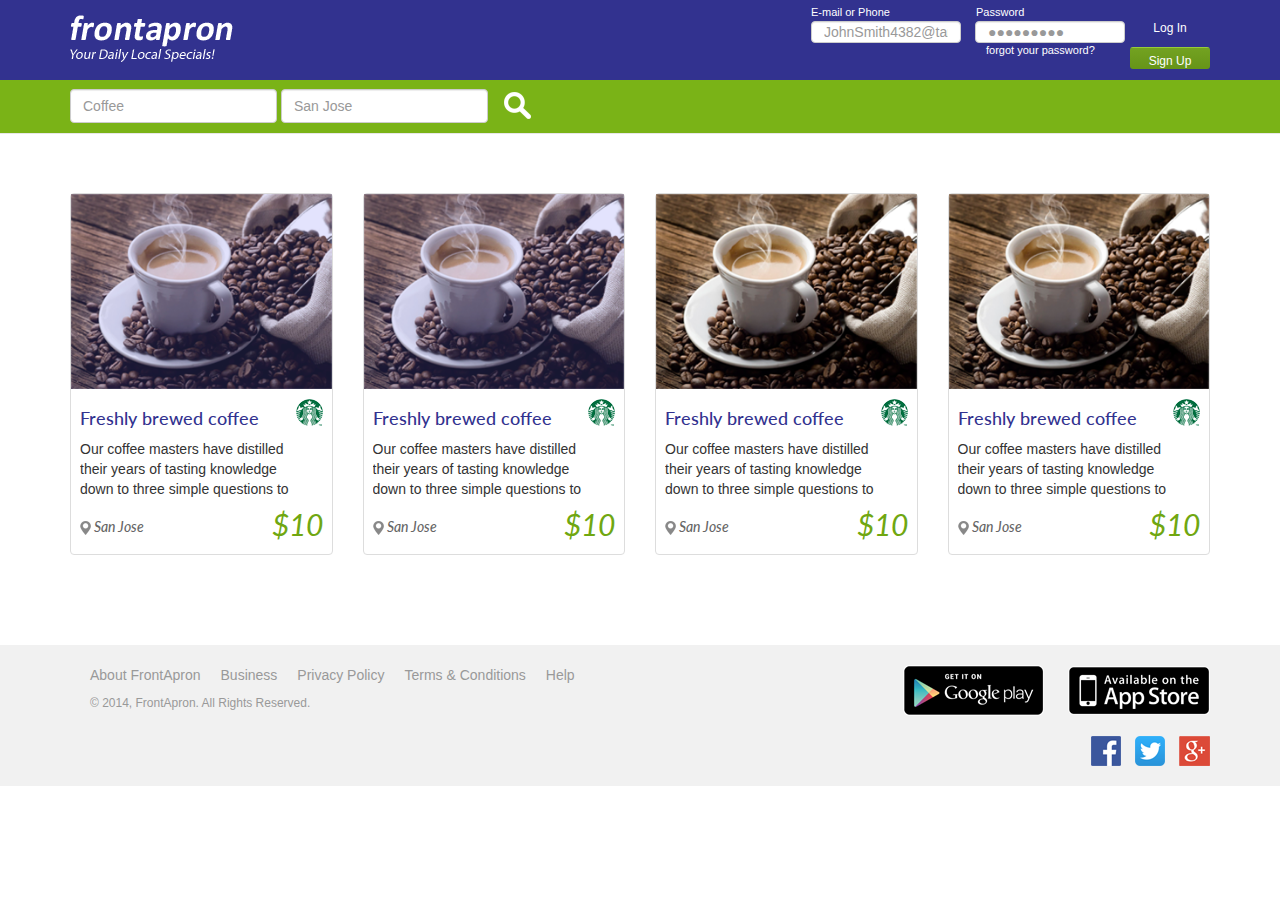
<file: index.html>
<!doctype html>
 <html>
 <head>
      	 <meta charset="utf-8">
      	 <meta name="viewport" content="width=device-weidth, initial-scale=1.0">
      	 <title>Front Apron</title>
      	 <link href="css/bootstrap.min.css" rel="stylesheet">
      	 <link href="css/custom.css" rel="stylesheet">
      	 <link href='http://fonts.googleapis.com/css?family=Lato:100,300,400,700,900,100italic,300italic,400italic,700italic,900italic' rel='stylesheet' type='text/css'>

 </head>
 <body>
   <header>
 	 <div class="container">
 		<a class="navbar-brand" href="index.html"><img src="images/logo.png"></a>
      <form class="head-signin-form " role="sign-in" action="mailto:youremail@email.com" method="post">
        <div class="form-group">
          <div class="phone">E-mail or Phone<br/>
          <input type="text" class="form-control user" placeholder="JohnSmith4382@target.co" name="user"> </div>
          <div class="pass">Password<br/>
          <input type="password" class="form-control pass" id="pass" placeholder="&#9679;&#9679;&#9679;&#9679;&#9679;&#9679;&#9679;&#9679;&#9679;" name="password" size="8" >
          <span><a href="#">forgot your password?</a></span></div>

        </div>
        <button type="submit" class="btn btn-default log">Log In</button>
        <input type="button" class="btn log" id="log" value="Sign Up" name="sign_up">
      </form>
 		
        
       
  
 		
 	</div>
   </header>
 <!-- Start of Navigation Bar -->
   <nav class="navbar navbar-default navbar-static-top home" role="navigation">
    <div class="container">
    	 <div class="navbar-header">
    	 	<button type="button" class="navbar-toggle collapsed" data-toggle="collapse" data-target="#bs-FA-navbar-collapse-1">
        <span class="sr-only">Toggle navigation</span>
        <span class="icon-bar"></span>
        <span class="icon-bar"></span>
        <span class="icon-bar"></span>
      </button>
    	
       </div>
    <div class="collapse navbar-collapse" id="bs-FA-navbar-collapse-1">
    	<ul class="nav navbar-nav">
    		
    		         
    	</ul>
    	<form class="navbar-form navbar-right" role="search">
                <div class="form-group">
                  <input type="text" class="form-control" placeholder="Coffee">
                  <input type="text" class="form-control" placeholder="San Jose">
                </div>
                <button type="submit" class="btn btn-default search"><img src="images/search-icon.png"></button>
        </form>
      </div>

    </div>
   </nav>
<!-- Start of Main Body -->
   <div class="main">
   	<div class="container">

   	  <div class="page-header" style="margin-top:10px; border-bottom:0px;">
       
      </div>
      <div class="row"><!-- Start of the First Row -->
  	   <div class="col-md-3 first-column"><!-- Start of the First Column -->
  	   	<div class="thumbnail">
          <div class="image-container">
            <div class="after">
            <a href="#" class="dropdown-toggle" data-toggle="dropdown" role="button" aria-expanded="false"></a>
          <ul class="dropdown-menu" role="menu">
            <li><a href="#"><span>SAVE</span> <img src="images/save-icon.png"></a></li>
            <li><a href="#"><span>SHARE</span> <img src="images/share-icon.png"></a></li>
            <li><a href="#"><span>TRACK</span> <img src="images/track-icon.png"></a></li>
          </ul>
          </div>
             <img class="no-margin" src="images/thumbnail-1.png" alt="home-thumb">
          

            </div>
          
           <div class="caption">
             <h3>Freshly brewed coffee<img class="company-logo" src="images/company-logo-starbucks.png" alt="star-bucks"></h3>
                <p>Our coffee masters have distilled their years 
of tasting knowledge down to three simple 
questions to help you find a coffee you’re ...</p>
 
  	    	  	<h5><img src="images/location-pin.png"> San Jose <small>$10</small></h5>
  	    		  	    	  	     
  	       </div>

  	    </div>

  	</div><!-- End of the First Column -->
  	        <div class="col-md-3 first-column"><!-- Start of the Second Column -->
  	        	<div class="thumbnail">
          <div class="image-container">
              <div class="after">
            <a href="#" class="dropdown-toggle" data-toggle="dropdown" role="button" aria-expanded="false"></a>
          <ul class="dropdown-menu" role="menu">
            <li><a href="#"><span>SAVE</span> <img src="images/save-icon.png"></a></li>
            <li><a href="#"><span>SHARE</span> <img src="images/share-icon.png"></a></li>
            <li><a href="#"><span>TRACK</span> <img src="images/track-icon.png"></a></li>
          </ul>
            </div>
            <img class="no-margin" src="images/thumbnail-1.png" alt="home-thumb">
            </div>
           <div class="caption">
             <h3>Freshly brewed coffee<img class="company-logo" src="images/company-logo-starbucks.png" alt="star-bucks"></h3>
                <p>Our coffee masters have distilled their years 
of tasting knowledge down to three simple 
questions to help you find a coffee you’re ...</p>

               <h5><img src="images/location-pin.png"> San Jose <small>$10</small></h5>
  	       </div>
  	      </div>
  	  </div><!-- End of the Second Column -->
  	    <div class="col-md-3"><!-- Start of the Third Column -->
  	    	<div class="thumbnail">
           <img class="no-margin" src="images/thumbnail-1.png" alt="home-thumb">
           <div class="caption">
             <h3>Freshly brewed coffee<img class="company-logo" src="images/company-logo-starbucks.png" alt="star-bucks"></h3>
               <p>Our coffee masters have distilled their years 
of tasting knowledge down to three simple 
questions to help you find a coffee you’re ...</p>

               <h5><img src="images/location-pin.png"> San Jose <small>$10</small></h5>
  	       </div>
  	      </div>
  	    </div><!-- End of the Third Column -->
        <div class="col-md-3"><!-- Start of the Fourth Column -->
          <div class="thumbnail">
           <img class="no-margin" src="images/thumbnail-1.png" alt="home-thumb">
           <div class="caption">
             <h3>Freshly brewed coffee<img class="company-logo" src="images/company-logo-starbucks.png" alt="star-bucks"></h3>
               <p>Our coffee masters have distilled their years 
of tasting knowledge down to three simple 
questions to help you find a coffee you’re ...</p>

               <h5><img src="images/location-pin.png"> San Jose <small>$10</small></h5>
           </div>
          </div>
        </div><!-- End of the Fourth Column -->

      </div><!-- End of the First Row -->

      

    </div><!-- End of the Container -->
   
   </div> <!-- End of the Main -->
   <!-- Start of the Footer -->
   <footer class="footer">
   	<div class="container">

   	 <div class="row top">
   	 	<div class="col-md-8">
   	 		<ul class="footer-menu">
   	 			<li><a href="#">About FrontApron</a></li>
          <li><a href="#">Business</a></li>
   	 			<li><a href="#">Privacy Policy</a></li>
   	 			<li><a href="#">Terms & Conditions</a></li>
   	 			<li><a href="#">Help</a></li>
   	 		</ul>

      <p class="copy-right">© 2014, FrontApron.  All Rights Reserved.</p>
     
   	 	</div><!-- End of the Footer First Column -->
   	 	<div class="col-md-4">
   	 	
   	 	 <div class="footer-icons">
   	 	  <a class="google-play"href="#"><img src="images/google-play.png"></a>
   	 	  <a class="appstore"href="#"><img src="images/appstore.png"></a>
   	 	 </div>
   	 	 <div class="footer-socials">
   	 	 	<a class="fbook"><img src="images/facebook.png"></a>
   	 	 	<a class="twitter"><img src="images/twitter.png"></a>
   	 	 	<a class="gplus"><img src="images/googleplus.png"></a>
   	 	 </div>
   	 	</div><!-- End of the Footer Third Column -->
   	 </div><!-- End of the Footer Row Top -->
   	 
   	</div><!-- End of the Footer Container -->
   </footer>
   <!-- End of the Footer -->

 <script src="js/jquery.js"></script>
 <script src="js/bootstrap.min.js"></script>
 </body>
 </html>
</file>
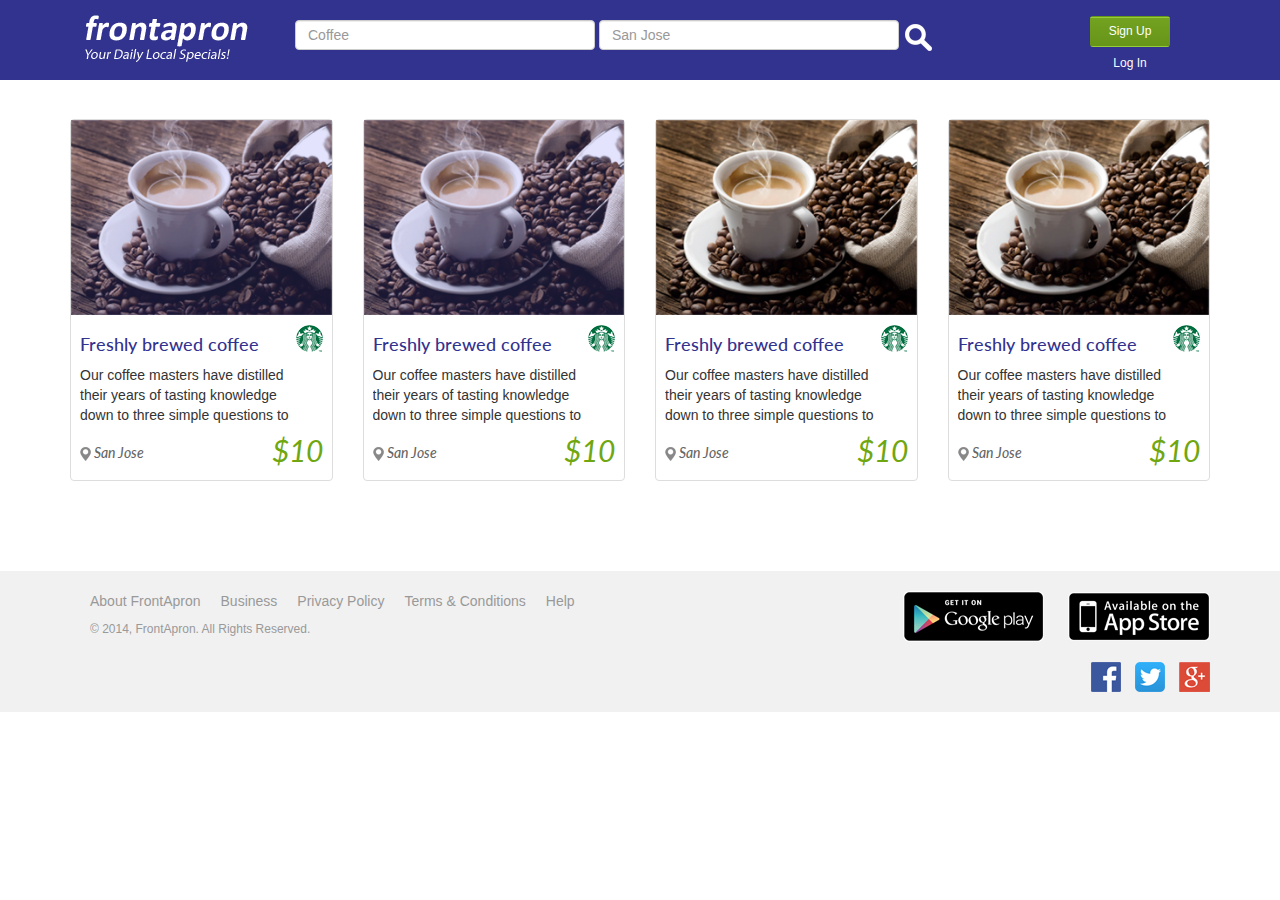
<file: index2.html>
<!doctype html>
 <html>
 <head>
      	 <meta charset="utf-8">
      	 <meta name="viewport" content="width=device-weidth, initial-scale=1.0">
      	 <title>Front Apron</title>
      	 <link href="css/bootstrap.min.css" rel="stylesheet">
      	 <link href="css/custom.css" rel="stylesheet">
      	 <link href='http://fonts.googleapis.com/css?family=Lato:100,300,400,700,900,100italic,300italic,400italic,700italic,900italic' rel='stylesheet' type='text/css'>

 </head>
 <body>
   <header>
 	 <div class="container">
     <div class="col-md-2"> 
 		<a class="navbar-brand" href="index.html"><img src="images/logo.png"></a>
  </div>
    <form class="navbar-form search" role="search">
      <div class="col-md-8"> 
                <div class="form-group">
                  <input type="text" class="form-control" placeholder="Coffee">
                  <input type="text" class="form-control" placeholder="San Jose">
                   <button type="submit" class="btn btn-default search"><img src="images/search-icon.png"></button>
                </div>
              </div>
               <div class="col-md-2"> 
                 <div class="head-signin-form home">
        
        <a href="#" class="btn" id="log">Sign Up</a> 
        <a href="#" class="btn btn-default log">Log In</a>
      </div>
    </div>
        </form>
      
       
  
 		
 	</div>
   </header>
 <!-- Start of Navigation Bar -->
   
<!-- Start of Main Body -->
   <div class="main">
   	<div class="container">

   	  <div class="page-header" style="margin-top:10px; border-bottom:0px;">
       
      </div>
      <div class="row"><!-- Start of the First Row -->
  	   <div class="col-md-3 first-column"><!-- Start of the First Column -->
  	   	<div class="thumbnail">
          <div class="image-container">
            <div class="after">
            <a href="#" class="dropdown-toggle" data-toggle="dropdown" role="button" aria-expanded="false"></a>
          <ul class="dropdown-menu" role="menu">
            <li><a href="#"><span>SAVE</span> <img src="images/save-icon.png"></a></li>
            <li><a href="#"><span>SHARE</span> <img src="images/share-icon.png"></a></li>
            <li><a href="#"><span>TRACK</span> <img src="images/track-icon.png"></a></li>
          </ul>
          </div>
             <img class="no-margin" src="images/thumbnail-1.png" alt="home-thumb">
          

            </div>
          
           <div class="caption">
             <h3>Freshly brewed coffee<img class="company-logo" src="images/company-logo-starbucks.png" alt="star-bucks"></h3>
                <p>Our coffee masters have distilled their years 
of tasting knowledge down to three simple 
questions to help you find a coffee you’re ...</p>
 
  	    	  	<h5><img src="images/location-pin.png"> San Jose <small>$10</small></h5>
  	    		  	    	  	     
  	       </div>

  	    </div>

  	</div><!-- End of the First Column -->
  	        <div class="col-md-3 first-column"><!-- Start of the Second Column -->
  	        	<div class="thumbnail">
          <div class="image-container">
              <div class="after">
            <a href="#" class="dropdown-toggle" data-toggle="dropdown" role="button" aria-expanded="false"></a>
          <ul class="dropdown-menu" role="menu">
            <li><a href="#"><span>SAVE</span> <img src="images/save-icon.png"></a></li>
            <li><a href="#"><span>SHARE</span> <img src="images/share-icon.png"></a></li>
            <li><a href="#"><span>TRACK</span> <img src="images/track-icon.png"></a></li>
          </ul>
            </div>
            <img class="no-margin" src="images/thumbnail-1.png" alt="home-thumb">
            </div>
           <div class="caption">
             <h3>Freshly brewed coffee<img class="company-logo" src="images/company-logo-starbucks.png" alt="star-bucks"></h3>
                <p>Our coffee masters have distilled their years 
of tasting knowledge down to three simple 
questions to help you find a coffee you’re ...</p>

               <h5><img src="images/location-pin.png"> San Jose <small>$10</small></h5>
  	       </div>
  	      </div>
  	  </div><!-- End of the Second Column -->
  	    <div class="col-md-3"><!-- Start of the Third Column -->
  	    	<div class="thumbnail">
           <img class="no-margin" src="images/thumbnail-1.png" alt="home-thumb">
           <div class="caption">
             <h3>Freshly brewed coffee<img class="company-logo" src="images/company-logo-starbucks.png" alt="star-bucks"></h3>
               <p>Our coffee masters have distilled their years 
of tasting knowledge down to three simple 
questions to help you find a coffee you’re ...</p>

               <h5><img src="images/location-pin.png"> San Jose <small>$10</small></h5>
  	       </div>
  	      </div>
  	    </div><!-- End of the Third Column -->
        <div class="col-md-3"><!-- Start of the Fourth Column -->
          <div class="thumbnail">
           <img class="no-margin" src="images/thumbnail-1.png" alt="home-thumb">
           <div class="caption">
             <h3>Freshly brewed coffee<img class="company-logo" src="images/company-logo-starbucks.png" alt="star-bucks"></h3>
               <p>Our coffee masters have distilled their years 
of tasting knowledge down to three simple 
questions to help you find a coffee you’re ...</p>

               <h5><img src="images/location-pin.png"> San Jose <small>$10</small></h5>
           </div>
          </div>
        </div><!-- End of the Fourth Column -->

      </div><!-- End of the First Row -->

      

    </div><!-- End of the Container -->
   
   </div> <!-- End of the Main -->
   <!-- Start of the Footer -->
   <footer class="footer">
   	<div class="container">

   	 <div class="row top">
   	 	<div class="col-md-8">
   	 		<ul class="footer-menu">
   	 			<li><a href="#">About FrontApron</a></li>
          <li><a href="#">Business</a></li>
   	 			<li><a href="#">Privacy Policy</a></li>
   	 			<li><a href="#">Terms & Conditions</a></li>
   	 			<li><a href="#">Help</a></li>
   	 		</ul>

      <p class="copy-right">© 2014, FrontApron.  All Rights Reserved.</p>
     
   	 	</div><!-- End of the Footer First Column -->
   	 	<div class="col-md-4">
   	 	
   	 	 <div class="footer-icons">
   	 	  <a class="google-play"href="#"><img src="images/google-play.png"></a>
   	 	  <a class="appstore"href="#"><img src="images/appstore.png"></a>
   	 	 </div>
   	 	 <div class="footer-socials">
   	 	 	<a class="fbook"><img src="images/facebook.png"></a>
   	 	 	<a class="twitter"><img src="images/twitter.png"></a>
   	 	 	<a class="gplus"><img src="images/googleplus.png"></a>
   	 	 </div>
   	 	</div><!-- End of the Footer Third Column -->
   	 </div><!-- End of the Footer Row Top -->
   	 
   	</div><!-- End of the Footer Container -->
   </footer>
   <!-- End of the Footer -->

 <script src="js/jquery.js"></script>
 <script src="js/bootstrap.min.js"></script>
 </body>
 </html>
</file>
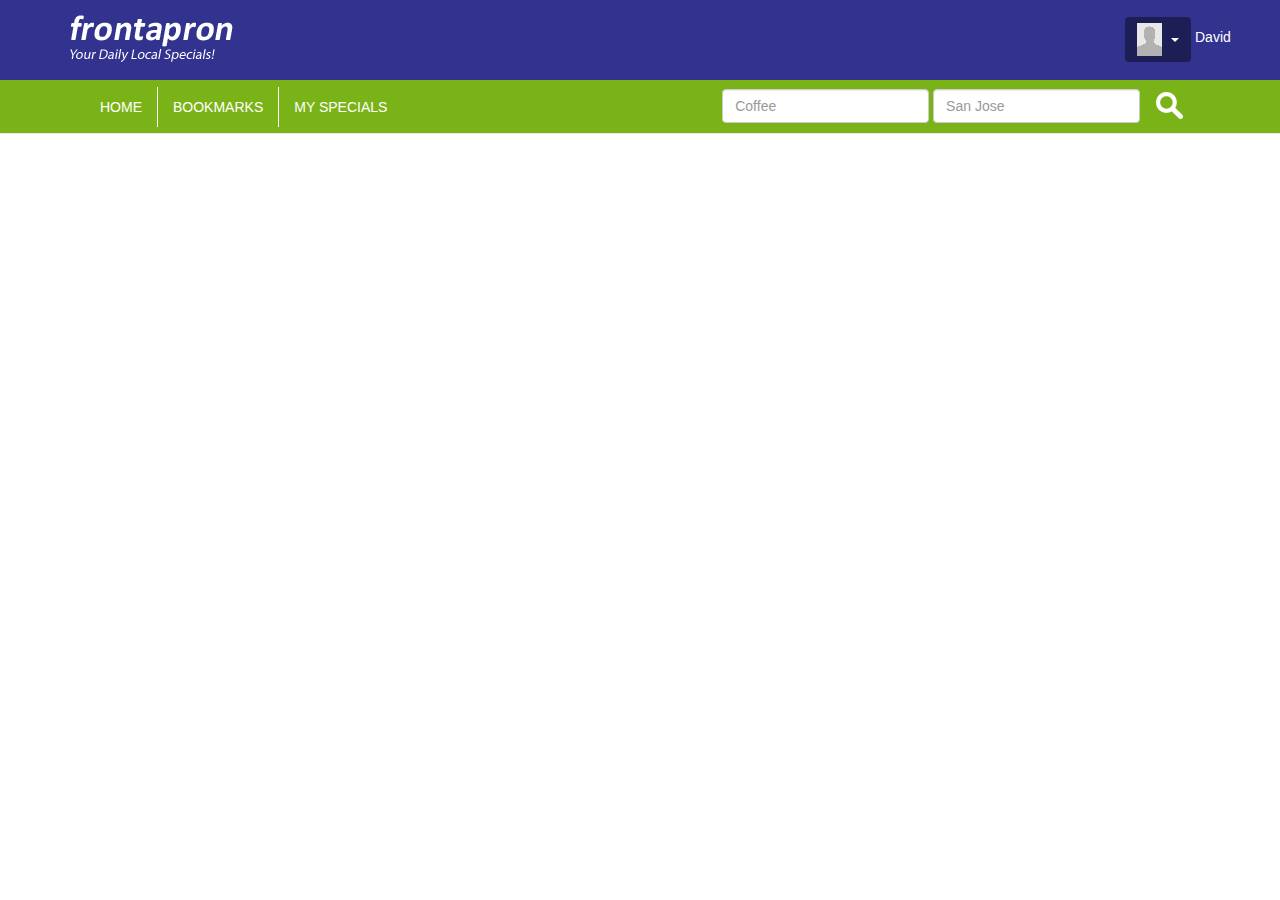
<file: signed-in-header.html>
<!doctype html>
 <html>
 <head>
      	 <meta charset="utf-8">
      	 <meta name="viewport" content="width=device-weidth, initial-scale=1.0">
      	 <title>Front Apron</title>
      	 <link href="css/bootstrap.min.css" rel="stylesheet">
      	 <link href="css/custom.css" rel="stylesheet">
      	 <link href='http://fonts.googleapis.com/css?family=Lato:100,300,400,700,900,100italic,300italic,400italic,700italic,900italic' rel='stylesheet' type='text/css'>

 </head>
 <body>
   <header>
 	 <div class="container">
 		<a class="navbar-brand" href="index.html"><img src="images/logo.png"></a>
     <div class="btn-group user-log navbar-right" role="group"><button type="button" class="btn btn-default dropdown-toggle signed-in" id="signed-in-menu" data-toggle="dropdown" aria-expanded="true"><img class="user-thumb" src="images/user-thumb.png"><span class="caret"></span></button><div class="user-title">David</div> <ul class="dropdown-menu user-drop-down" role="menu" aria-labelledby="signed-in-menu">
    <li><a role="menuitem"  href="#"><div class="icon"><img src="images/profile.png"></div>Profile</a></li>
    <li><a role="menuitem"  href="#"><div class="icon"><img src="images/friends.png"></div>Friends</a></li>
    <li><a role="menuitem"  href="#"><div class="icon"><img src="images/filter.png"></div>Filters</a></li>
    <li><a role="menuitem"  href="#"><div class="icon"><img src="images/give-back.png"></div>Give Back</a></li>
    <li><a role="menuitem"  href="#"><div class="icon"><img src="images/login.png"></div>Log Out</a></li>
  </ul>
 		 	</div>	
 	</div>
   </header>
 <!-- Start of Navigation Bar -->
  
   <nav class="navbar navbar-default navbar-static-top" role="navigation">
    <div class="container">
    	 <div class="navbar-header">
    	 	<button type="button" class="navbar-toggle collapsed" data-toggle="collapse" data-target="#bs-FA-navbar-collapse-1">
        <span class="sr-only">Toggle navigation</span>
        <span class="icon-bar"></span>
        <span class="icon-bar"></span>
        <span class="icon-bar"></span>
      </button>
    	
       </div>
   <div class="col-md-6"> 
    <div class="collapse navbar-collapse" id="bs-FA-navbar-collapse-1">
    	<ul class="nav navbar-nav loged-in">
    		<li><a href="index.html">HOME</a></li>
    		<li><a href="index.html">BOOKMARKS</a></li>
    		<li><a href="index.html">MY SPECIALS</a></li>
          </ul>
        </div>
  </div>
  <div class="col-md-6"> 
        <form class="navbar-form navbar-right" role="search">
                <div class="form-group">
                  <input type="text" class="form-control" placeholder="Coffee">
                  <input type="text" class="form-control" placeholder="San Jose">
                </div>
                <button type="submit" class="btn btn-default search"><img src="images/search-icon.png"></button>
        </form>
    		         
  
    	
  </div>

    </div>
   </nav>
  <script src="js/jquery.js"></script>
 <script src="js/bootstrap.min.js"></script>
 </body>
 </html>
</file>
<file: css/custom.css>
/*

Theme Name: FRONT APRON
Theme URI: http://www.nikalabs.com/
Author: Nika Labs
Author URI: http://www.nikalabs.com/
Description: FRONT APRON SITE VER
Version: 1.0
License: GNU General Public License
License URI: license.txt
Text Domain: fa
Domain Path: /languages/
Tags:
*/

/*START making Changes to override css*/

.no-margin{
	margin:0px;
}
.no-padding{
	padding:0px;
}
/* Header-Nav bar */

.navbar-default{background-color:#7ab317; height:auto;}
.navbar-form{margin-top:6px;}
.navbar-default .navbar-nav{padding-top:2px;}
header{background-color:#32328f;}
.navbar-brand{height:80px; padding:15px 0px;}
header .container .navbar-btn{float:right; margin-top:20px;}
.navbar-default .navbar-nav>li>a {color:#ffffff; }
.navbar-default .navbar-nav>li{border-right:1px solid #ffffff; margin:5px 0px 0px 0px;}
.navbar-default .navbar-nav>li:last-child{border:0px;}
.navbar-nav>li>a{padding-top:10px; padding-bottom:10px;}
.navbar-form .search{background-color:transparent; color:transparent; border:0px; }
.head-signin-form input{width:150px; height:22px;}
.head-signin-form button{padding:0px 6px;}
.navbar.home .container .navbar-form{text-align:left; width:100%;}
.navbar.home .container .navbar-form .form-group{margin-left:-30px;}
.head-signin-form #log{width:80px; padding:6px 12px; font-size:12px; margin-top:10px; background-color:#73A221; color:#ffffff; border-radius:1px; margin-bottom:8px; background-image: linear-gradient(#96CC39 4%, #73A221 5%, #669418); border-radius:3px;}
.head-signin-form .log{font-size:12px; width:80px; padding:0px 8px; background-color:transparent; color:#ffffff; border-radius:1px; border:0px;}
.head-signin-form .log:hover{padding:3px 8px; background-color:#73A221; border-radius:3px; color:#ffffff;}
.navbar-default .navbar-nav>li>a:hover, .navbar-default .navbar-nav>li>a:focus{color:#32328f;}
.navbar-default .navbar-nav>li>a.active{color:#32328f; border-bottom:3px solid #32328f;}

/* Main - Home */

h1{font-family: 'Lato', sans-serif;
font-weight:800;
color:#32328f;
font-size:30px;
font-style:italic;
}
h1 small{float:right;}
.thumbnail{padding:0px;}
.thumbnail>img{width:100%;}
.thumbnail .caption{padding-top:0px;}
.thumbnail .caption h3{font-size:18px; color:#32328f; font-weight:500;}
.thumbnail .caption p{padding-right:10px; padding-bottom:20px;}
.thumbnail .caption .company-logo{float:right; margin-top:-10px;}
.thumbnail .caption h5{font-size:14px; color:#666666;}
.thumbnail .caption h5 small{float:right; font-size:30px; font-family:'Lato', sans-serif; color:#70a711; margin-top:-10px;}
.thumbnail .image-container{height:auto; overflow:hidden;}


/* Footer */
.footer-menu li{padding:0px 10px; float:left;}

.footer{background-color:#f1f1f1; color:#999; padding-top:20px; margin-top:70px; padding-bottom:20px;}
.footer ul{list-style:none; margin-left:0px; padding-left:10px;}
.footer a{color:#999;}
.footer .copy-right{padding-left:20px; font-size:12px; width:100%; float:left; padding-top: 10px;}
.footer-icons{text-align:right; width:100%; float:left; padding-bottom:20px;}
.footer-icons .appstore{padding-left:20px;}
.footer-socials{text-align:right; }
.footer-socials .gplus{padding-left:10px;}
.footer-socials .twitter{padding-left:10px;}
.thumbnail .image-container {
    position: relative;
    width: 100%;

}
.thumbnail .image-container .no-margin{width:100%;}
.thumbnail .image-container .after {
    position: absolute;
    top: 0;
    left: 0;
    width: 100%;
    height: 100%;
    display: block;
    background: rgba(115, 117, 243, 0.2);
}
.thumbnail .image-container .after p{
	text-align:center;
	padding-top:84px;
	color:#ffffff;
	font-size:18px;
}
.thumbnail .image-container .dropdown-toggle{
	position:absolute;
	right:0;
	z-index:1000000;
}
.thumbnail .image-container .dropdown-menu{

	right:auto;
	top:25px;
	left:92%;
	background-color:rgba(110, 157, 8, 0.9);
	border-radius:0px;
	box-shadow:0px 0px 0px ;

}
.first-column .thumbnail .image-container .dropdown-menu{
	display:none;

}
.first-column .thumbnail .image-container .dropdown-menu{
	display:none;
	right:0;
	top:0;
    margin-left:-100px;
	background-color:transparent;
	border-radius:0px;
	box-shadow:0px 0px 0px ;
	border:0px;
}


.first-column .thumbnail .image-container .after:hover{
background:rgba(38, 38, 48, 0.6);
}

.first-column .thumbnail .image-container .dropdown-menu li> a> img{width:21px; height:21px; float:left; margin-left:10px;}
.first-column .thumbnail .image-container .dropdown-menu li> a> span{float:left; width:70px; text-align:right; font-size:14px; color:#7ab317;}
.first-column .thumbnail .image-container:hover .dropdown-menu{
	display:block;
	}
.thumbnail .image-container .dropdown-menu li a{
	color:#ffffff;
	font-size:14px;
	}
.thumbnail .image-container	.dropdown-menu>li>a:hover{
	background-color:transparent;
	color:#000000;

}
.thumbnail .image-container .dropdown-menu>li>a{
	padding:3px 0px;
}




/* Sign-up Page */
.signin-form .form-group p{color:#636466; font-family:'Lato', sans-serif; font-size:15px;}
.signin-form .form-group span a{color:#636466; font-family:'Lato', sans-serif; font-size:13px; font-style:italic;}
.signin-form .form-group input{background-color:#cccccc; box-shadow:0px 0px 0px;}
.signin-form .form-group input{color:#ffffff !important;}
.signin-form input::-webkit-input-placeholder { /* WebKit browsers */
    color:    #ffffff;
}
.signin-form input:-moz-placeholder { /* Mozilla Firefox 4 to 18 */
    color:    #ffffff;
}
.signin-form input::-moz-placeholder { /* Mozilla Firefox 19+ */
    color:    #ffffff;
}
.signin-form input:-ms-input-placeholder { /* Internet Explorer 10+ */
    color:    #ffffff;
}
.signin-form .form-group #pass{width:50%;}
.signin-form .btn{width:190px; background-color:#7ab317; color:#ffffff; border:0px;}
.signup-form .form-group p{color:#636466; font-family:'Lato', sans-serif; font-size:15px;}
.signup-form .first-name{width:48%; float:left;}
.signup-form .last-name{width:50%; float:right; }
.signup-form .password{width:48%; float:left;}
.signup-form .again{width:50%; float:right;}
.signup-form .form-group span{color:#636466; font-family:'Lato', sans-serif; font-size:13px; font-style:italic;}
.signup-form .form-group input{background-color:#cccccc; box-shadow:0px 0px 0px;}
.signup-form .form-group input{color:#ffffff !important;}
.signup-form input::-webkit-input-placeholder { /* WebKit browsers */
    color:    #ffffff;
}
.signup-form input:-moz-placeholder { /* Mozilla Firefox 4 to 18 */
    color:    #ffffff;
}
.signup-form input::-moz-placeholder { /* Mozilla Firefox 19+ */
    color:    #ffffff;
}
.signup-form input:-ms-input-placeholder { /* Internet Explorer 10+ */
    color:    #ffffff;
}
.signup-form .btn{width:190px; background-color:#7ab317; color:#ffffff; border:0px;}
.col-md-6.second{width:45%; padding-left:20px; margin-bottom:170px;}
.col-md-6.first{width:45%; padding-left:40px; margin-bottom:170px;}
.signup-form{border-left:1px solid #7ab317; padding-left:40px;}
.form-group input.pass{
background-image: url(../images/check-mark.png);
background-repeat: no-repeat;
background-position: 95% 7px;
}



/* Special Page */
.product-image img{width:100%; padding-top:20px;}
.shares{margin-top:20px;}
.shares .stButton .stMainServices {height:24px;}
h2{font-family: 'Lato', sans-serif;
font-weight:600;
color:#32328f;
font-size:26px;
}
.product-desp{width:50%; float:left;}
.product-desp p{font-size:14px;}
.create{width:48%; float:right; padding-top:20px;}
.create .create-btn{float:right; width:175px; background-color:#7ab317; border:0px; color:#ffffff;}
.create .follow{
 width: 172px;
float: right;
text-align: center;
padding-top:10px;
padding-bottom:10px;
}
.create .time{
width: 172px;
float: right;
text-align: center;
padding-right:40px;
}
.create .time{float:right;}
.glyphicon-heart{font-size:25px; color:#32328f;}
.glyphicon-time{font-size:25px; color:#32328f;}
.create .follow .company-name{font-weight:bold; color:#32328f;}
.create .time .txt{font-size:15px; padding-left:15px;}
.create .follow .txt{font-size:15px; padding-left:5px;}
.company-map{width:70%; float:left; margin-top:20px; margin-bottom:50px;}
.company-address{
width: 30%;
float: right;
padding-top: 20px;
padding-left: 10px;
}
h3{
font-family: 'Lato', sans-serif;
font-weight:600;
color:#32328f;
font-size:20px;
}


/* Create a Special */
.image-upload{position:relative; width:100%;}
.image-upload .glyphicon-edit{position:absolute; left:0px; top:0px; color:#ffffff; font-size:16px;}
.image-upload > input
{
    display: none;
}
.create-form .form-group p{color:#636466; font-family:'Lato', sans-serif; font-size:15px;}
.create-form .form-group input{background-color:#e6e7e8; box-shadow:0px 0px 0px; border:0px;}
.create-form .form-group .price{width:30%; float:left; margin-right:20px;}
.create-form .form-group  #quantity{width:15%;}
.create-form .form-group .starts{width:48%; float:left; position:relative;}
.create-form .form-group .starts input{width:88%;}
.glyphicon-calendar{color:#32328f; font-size:16px;  position:absolute; right:0px; margin-top:30px;}
.create-form .form-group .expires{width:48%; float:left; position:relative; margin-left:5px;}
.create-form .form-group .expires input{width:88%;}
.create-form .form-group  #description{background-color:#e6e7e8; box-shadow:0px 0px 0px; border:0px; border:0px; width:350px; height:155px; border-radius:5px; padding:10px;}
.create-form .form-group #location-add{
width: 150px;
padding: 5px;
border-radius: 3px;
border: 1px solid #cccccc;
}
.create-form .form-group .create-btn{
width: 175px;
background-color: #7ab317;
border: 0px;
color: #ffffff;
margin-top:20px;
}
.create-form .form-group p{margin-bottom:20px;}
#start-date{font-size:13px;}
#expire-date{font-size:13px;}

.create-form .form-group .dropdown-menu{
	position:absolute;
	top:0;
	left:0;
	right:0;
}




/* Market Intel */
#market-table{border-bottom: 3px solid #d9d9d9;}
#market-table .table-header{width:100%; background-color:#32328f; color:#ffffff; font-weight:normal; font-family:'Lato', sans-serif; height:48px;}
#market-table .table-header .location{padding-top:12px;}
#market-table .table-header .follower-count{text-align:right; padding-top:12px;}
#market-table  .day-badge{background-image:url(../images/day-badge.png);text-align:right; height:48px; background-position: right center; padding-top:12px; color:#ffffff; background-repeat:no-repeat;}
#market-table .viewer{padding-top:15px; color:#636466; font-family:'Lato', sans-serif;}
#market-table .viewer .glyphicon-eye-open{color:#77787b; padding-right:5px;}
#market-table .name{color:#636466; font-family:'Lato', sans-serif; padding-top:15px;}
#market-table .day-badge-off{background-image:url(../images/day-badge-off.png); text-align:center; height:48px; background-position: right center; color:#ffffff; background-repeat:no-repeat; padding-left:20px;}


/* Giving Back */
.giving-txt{font-size:14px; font-family:'Lato', sans-serif; color:#414042; }
.alphabet{font-size:18px; color:#32328f; font-family:'Lato', sans-serif; word-spacing:6.5px;}
.alphabet a {color:#32328f; }
.giving .thumbnail .image-container .dropdown-toggle{
position: absolute;
left: 0;
z-index: 1000000;
}
.tick{width:45px; height:45px; background-color:#7ab317; text-align:center;}
.tick .glyphicon-ok{font-size:24px; color:#ffffff; padding-top:10px;}
.giving .thumbnail .image-container .dropdown-menu {
right: auto;
top: 40px;
left: 0%;
background-color: rgba(110, 157, 8, 0.9);
border-radius: 0px;
box-shadow: 0px 0px 0px;
}
.heart{width:45px; height:45px; background-color:#ffffff; text-align:center;}
.heart img{padding-top:10px;}
.giving .school{width:100%; height:256px; background-color:#32328f; padding:10px; }
.giving .school h4{color:#ffffff; font-size:18px; font-family:'Lato', sans-serif; padding:10px;}
.giving .school a> img{padding-top:10px;}
.giving .thumbnail{border:0px; border-bottom:3px solid #d9d9d9;}
.giving{margin-bottom:50px;}
.giving .caption h3{color:#414042;}
.thumbnail .image-container .heart img{width:30px !important; height:34px !important;}
.non-profit{float:right; margin-top:-7px; background-color:#7ab317; color:#ffffff;}


/* Update Profile */

.update-form .form-group p{color:#636466; font-family:'Lato', sans-serif; font-size:15px;}
.update-form .first-name{width:48%; float:left; margin-bottom:10px;}
.update-form .last-name{width:50%; float:right; margin-bottom:10px; }
.update-form .password{width:48%; float:left; }
.update-form .username{margin-bottom:10px;}
.update-form .username input{width:48%;}
.update-form .again{width:50%; float:right;}
.update-form .form-group span{color:#636466; font-family:'Lato', sans-serif; font-size:13px; font-style:italic;}
.update-form .form-group input{background-color:#cccccc; box-shadow:0px 0px 0px;}
.update-form .form-group input{color:#ffffff !important;}
.update-form .p-image{margin-top:10px;}
.update-form input::-webkit-input-placeholder { /* WebKit browsers */
    color:    #ffffff;
}
.update-form input:-moz-placeholder { /* Mozilla Firefox 4 to 18 */
    color:    #ffffff;
}
.update-form input::-moz-placeholder { /* Mozilla Firefox 19+ */
    color:    #ffffff;
}
.update-form input:-ms-input-placeholder { /* Internet Explorer 10+ */
    color:    #ffffff;
}
.update-form .btn{width:190px; background-color:#7ab317; color:#ffffff; border:0px;}
.update-form .form-group input.pass{
background-image: url(../images/check-mark.png);
background-repeat: no-repeat;
background-position: 95% 7px;
}

.upgrade-div .upgrade{width:260px; background-color:#e6e7e8; border:1px solid #32328f; border-radius:3px; color:#32328f; padding:3px 0px 3px 0px; margin-bottom:20px; margin-top:10px;}
.upgrade-div .upgrade a {color:#32328f;}
.update-form .cancel{
	width: 80px;
background-color: #636466;
margin-right: 10px;
}
.update-form .update{width:170px;}
.update-form{margin-bottom:210px;}



/* Sub-Biz Account */
.account-form .form-group p{color:#636466; font-family:'Lato', sans-serif; font-size:15px;}
.account-form .first-name{width:48%; float:left;}
.account-form .last-name{width:50%; float:right; }
.account-form .password{width:48%; float:left;}
.account-form .again{width:50%; float:right;}
.account-form .form-group span{color:#636466; font-family:'Lato', sans-serif; font-size:13px; font-style:italic;}
.account-form .business{}
.account-form .form-group select{
	background-color:#cccccc;
	box-shadow:0px 0px 0px;
	color:#ffffff !important;
	width: 100%;
height: 34px;
padding: 6px 12px;
font-size: 14px;
line-height: 1.42857143;
font-family:'Lato', sans-serif;
font-size:15px;
border: 1px solid #ccc;
border-radius: 4px;
}
.account-form .form-group input{background-color:#cccccc; box-shadow:0px 0px 0px;}
.account-form .form-group input{color:#ffffff !important;}
.account-form input::-webkit-input-placeholder { /* WebKit browsers */
    color:    #ffffff;
}
.account-form input:-moz-placeholder { /* Mozilla Firefox 4 to 18 */
    color:    #ffffff;
}
.account-form input::-moz-placeholder { /* Mozilla Firefox 19+ */
    color:    #ffffff;
}
.account-form input:-ms-input-placeholder { /* Internet Explorer 10+ */
    color:    #ffffff;
}
.account-form .btn{width:190px; background-color:#7ab317; color:#ffffff; border:0px;}


.account-form .form-group input.pass{
background-image: url(../images/check-mark.png);
background-repeat: no-repeat;
background-position: 95% 7px;
}
.account-form .update{margin-top:10px;}
.account-form {margin-bottom:20px;}
.account-form .businessname{width:100%; float:left;}
.account-form .title-name{width:100%; float:left;}
.account-form .role{width:100%; float:left;}
.account-form .notification{width:100%; float:left;}



/* Business Account Management */
#account-table .table-header{width:100%; background-color:#32328f; color:#ffffff; font-weight:normal; font-family:'Lato', sans-serif; }
#account-table td{color:#414042; font-size:14px; font-family:'Lato', sans-serif;}
#account-table .store{width:140px;}
#account-table .table-header .add{text-align:right;}
#account-table .table-header .add a{color:#ffffff;}
#account-table .account-update{
width: 94px;
border-radius: 10px;
background-color:#7ab317;
color:#ffffff;
border:0px;
}
td.button{text-align:right;}
#account-table{border-bottom:3px solid #d9d9d9;}



/* Pending Specials */
.thumbnail .image-container .choose{
	position: absolute;
left: 0;
z-index: 1000000;
}
.btn-choose{
	width: 36px;
height: 36px;
border-radius: 0px;
background-color: #ffffff;
border: 0px;
text-align:center;
}
.btn-choose .glyphicon-ok{
	font-size: 20px;
color: #7ab317;
position: absolute;
top: 7px;
left: 7px;
}
.thumbnail .image-container .cancel{margin-left:38px;}
.btn-choose .glyphicon-remove{
	font-size: 20px;
color: #c30909;
position: absolute;
top: 7px;
left: 8px;
}
.caption p{
height: 60px;
line-height: 20px;
overflow: hidden;
margin-bottom:20px;
}




/* Search Result */
h5{font-size:16px; font-style:italic; font-family:'Lato', sans-serif; color:#32328f;}
#result{margin-bottom:20px;}
#result .sort{width:135px; float:left;}
#result .category{width:250px; float:left;}
#result{width:100%; float:left;}
#result .sort h4{font-size:18px; font-style:italic; font-family:'Lato', sans-serif; color:#7ab317;}
#result .sort a{font-size:14px;  font-family:'Lato', sans-serif; color:#666666;}
#result .category h4{font-size:18px; font-style:italic; font-family:'Lato', sans-serif; color:#7ab317;}
#result .category .c-first{width:40%; float:left;}
#result .category .c-first a{font-size:14px;  font-family:'Lato', sans-serif; color:#666666;}
#result .category .c-first .more{font-size:14px;  font-family:'Lato', sans-serif; color:#7ab317;}
#result p{margin: 0 0 5px;}
.table>tbody>tr>td.pic{width:135px; padding-left:0px; padding-right:0px;}
#search-table .descp{width:280px;}
#search-table .descp h3{margin-top:10px;}
#search-table .descp p{font-size:13px;}
#search-table .details{
	text-align:right;
	margin: 0px auto;
width: 80px;
}
#search-table .details h2{color:#70a711;}
#search-table .details h5{font-size:14px; font-style:normal; color:#8e9093; font-family:'Lato', sans-serif; }
#search-table .details .glyphicon-time{font-size:15px; color:#85878a;}
#search-table .details p{color:#85878a; font-size:14px;}
#search-table >tbody>tr>td{border-top:0px; border-bottom:1px solid #7ab317; padding-top:20px;}





/* Upgrade Account */
#price-table .last-cell{text-align:right; font-weight:500; font-family:'Lato', sans-serif;}
#price-table>tbody>tr>th{border-top:0px;}
#coupon{width:50%;}
#ccnumber{width:65%;}

.account-form .payment .paypal{background-color:transparent; background-image:url(../images/paypal.png); background-repeat:no-repeat; background-position:left center; color:transparent; margin-left:30px;}
.account-form .exp-date{width:40%; float:left;}
.account-form .exp-date #month{
width: 66px;
float: left;
text-align: center;
margin-right:10px;
}
.account-form .exp-date #year{
width: 66px;
float: left;
text-align: center;
}
.account-form .cvv{width:58%; float:right; }
.account-form .cvv #CVV{width:66px;}
.account-form .coupon{margin-bottom:10px;}
.account-form .card-name{margin-bottom:10px;}
.account-form .businessname{margin-bottom:10px;}
.account-form .payment{margin-bottom:10px; position:relative;}
.account-form .ccnumber{margin-bottom:10px;}
.account-form .cc-details{width:100%; float:left; margin-bottom:10px; }
.account-form #ein{margin-bottom:10px;}
.btn.upgrade-account{width:65%;}
#price-table{margin-bottom:10px;}
#package* {background-color:transparent; border:0px; color:#000000;}
.package{margin-bottom:10px; margin-top:10px;}
.package-select option{height:34px;}
.pack{background:#ffffff; color:#414042;}
.payment .dropdown-menu{width:100%; border:0px; }
.account-form .payment .credit span.caret{color:transparent;}
.account-form .payment .card-name{width:300px;}
 .ccard{width:40%; float:left;}
.ppal .dropdown-menu{padding:20px; margin-top:10px;}
.ppal input{text-shadow:0px 0p x0px; border-radius:4px; width:100%; border:0px; height:35px; padding-left:10px;}
.ppal button{border:0px;}
.ppal button .caret{color:transparent;}
.ccard .dropdown-menu{margin-top:10px;}
.ccard .nav-tabs{border:0px;}
.ccard #creditcard{margin-top:10px; margin-bottom:20px;}
.ccard #paypal{margin-top:10px; margin-bottom:20px;}
#creditcard .cc-details{margin-bottom:20px;}
#paypal input{
	width: 100%;
height: 35px;
border: 0px;
border-radius: 4px;
padding-left: 20px;
margin-bottom: 20px;
}
.nav-tabs>li.active>a, .nav-tabs>li.active>a:hover{border:0px;}
.nav-tabs>li>a:hover{border:0px;}
.nav-tabs>li.active>a{border:0px;}
.nav-tabs>li.active>a:focus{border:0px;}
.ccard .credit{border:1px solid #32328f; color:#606163; font-size:12px; border-radius:4px;}


.ccselector label > input{ /* HIDE RADIO */
  display:none;
}
.ccselector label > input + img{ /* IMAGE STYLES */
  cursor:pointer;
  border:2px solid transparent;
}
.ccselector label > input:checked + img{ /* (CHECKED) IMAGE STYLES */
  border:2px solid #f00;
}
.payment .store-address{margin-top: 10px; margin-bottom:10px;}
.payment .store-city{width:30%; float:left; margin-right: 18px; margin-bottom: 10px;}
.payment .store-zip{width:30%; float:left;  margin-bottom: 10px;}
.payment .store-sate{width:30%; float:left; margin-bottom: 10px; margin-right:18px;}
.account-form .first-name{margin-top:10px; margin-bottom:10px;}
.account-form .last-name{margin-top:10px; margin-bottom:10px;}
.account-form .password{margin-top:10px; margin-bottom:20px;}
.type .store-address{margin-top: 10px; margin-bottom:10px;}
.type .store-city{width:30%; float:left; padding-right:10px;  margin-bottom: 10px; margin-right:0px !important;}
.type .store-zip{width:30%; float:left;  padding-right:10px; margin-bottom: 10px;}
.type .store-sate{width:30%; float:left; margin-bottom: 10px; padding-right:10px;}
.account-form  #upgradeaccount{margin-bottom:20px;}


/* Friends */
#friend-search{width:270px; background-color:#628f12; color:#ffffff; background-image:url(../images/search-small.png); background-position: 10px 10px; background-repeat: no-repeat; padding-left: 30px; border:0px;}
.frinds-search input::-webkit-input-placeholder { /* WebKit browsers */
    color:    #ffffff;
}
.frinds-search input:-moz-placeholder { /* Mozilla Firefox 4 to 18 */
    color:    #ffffff;
}
.frinds-search input::-moz-placeholder { /* Mozilla Firefox 19+ */
    color:    #ffffff;
}
.frinds-search input:-ms-input-placeholder { /* Internet Explorer 10+ */
    color:    #ffffff;
}
.frinds-search{background-color:#628f12; border-radius:4px;}
.close{opacity:1;}
button.close{padding:3px 4px;}
.friend-search-wrapper{padding:5px; background:#7ab317;}
.result-found p{font-size:16px; color:#939598; font-family:'Lato', sans-serif; font-weight:400; margin-bottom:30px; padding-left:20px;}
.f-form{margin-top:0px;}
.round {
                border-radius: 50%;
                overflow: hidden;
                width: 100px;
                height: 100px;
            }
            .round img {
                display: block;
            /* Stretch
                  height: 100%;
                  width: 100%; */
            min-width: 100%;
            min-height: 100%;
            }

.friend{margin-right:45px; }
.btn.addedfriend{
z-index: 1000000000;
position: absolute;
width: 27px;
height: 27px;
background: #ffffff;
bottom: 0px;
right: -25px;
border-radius:50%;
padding:0px;
}
.btn.addedfriend .glyphicon-ok {color:#78b212; font-size:16px; padding-top:1px;}
.btn.addfriend{
z-index: 1000000000;
position: absolute;
width: 27px;
height: 27px;
background: #78b212;
bottom: 0px;
right: -25px;
border-radius:50%;
padding:0px;
}
.btn.addfriend .glyphicon-plus{color:#ffffff; font-size:15px; padding-left: 1px; padding-top: 2px;}
.friend .wrapper{width:100%; height:100px; position:relative;}
.triends-name{
width: 100%;
font-size: 12px;
text-align: center;
margin-left: 15px;
margin-top: 10px;
}


/* Signed In Header */
.btn.signed-in{width:66px; height:45px; background:#1e1e56; border:0px;}
.btn.signed-in .caret{float:right; color:#ffffff; margin-top:15px;}
.user-thumb{float:left;}
.user-drop-down{z-index:100000000; width:200px;}
.user-log{margin-top:17px;}
.user-log .dropdown-toggle:active, .user-log.open .dropdown-toggle{background-color:#1e1e56;}
.user-drop-down{background-color:#1e1e56; color:#ffffff;}
.user-drop-down li> a{color:#ffffff;}
.user-drop-down li .icon{width: 22px; float: left; margin-right:5px; margin-left:-10px;}
.user-drop-down>li>a:hover, .user-drop-down>li>a:focus{background:transparent; color:#ffffff;}
.user-title{
float: right;
width: 30px;
margin-top: 10px;
color: #ffffff;

}


.user-log{width:100px;}
/* Biz Header */
.navbar-default .navbar-nav>.open>a, .navbar-default .navbar-nav>.open>a:hover, .navbar-default .navbar-nav>.open>a:focus{background-color:transparent;}



/* Filter */
#filter-table .table-header{background:#e6e7e8; font-size:16px; vertical-align:middle;}
#filter-table .button{text-align:right; }
#filter-table>tbody>tr>td{vertical-align: middle;}
#filter-table>thead>tr>td{vertical-align: middle;}
#filter-table>tbody>tr>th{vertical-align: middle;}
#filter-table .forward{padding-right:10px;}
#filter-table .btn-primary{background-color:transparent; border-color:transparent;}
#filter-table .btn-lg{padding:10px 0px;}
.modal-footer .btn-primary{background-color:#32328f !important; color:#ffffff;}
#popup-table td{text-align:left;}
#search-popup-form input{background-color: rgb(248, 248, 248);}
#search-popup-form #submit_post{background-color:#32328f; color:#ffffff;}
#search-popup-form #submit_post:hover{color:#ffffff;}
.modal-title{text-align:left;}
#popup-table {border:0px;}

/* pop up */
.popup .glyphicon-map-marker{color:#ffffff; font-size:18px;}
.intro{font-size:18px; padding-top:20px; padding-bottom:10px; font-family:'Lato', sans-serif; }
#popup-table>tbody>tr>td{border-top:0px; border-bottom:1px solid #ddd;}
#popup-table .submit{
background: #afd46b;
color: #ffffff;
border: 0px;
border-radius: 4px;
height: 35px;
width: 100%;
margin-bottom: 40px;
margin-top:20px;
}



/* Activation Page */
.activation-form .form-group {color:#636466; font-family:'Lato', sans-serif; font-size:15px;}

.activation-form .form-group input{background-color:#cccccc; box-shadow:0px 0px 0px;}
.activation-form .form-group input{color:#ffffff !important;}
.activation-form input::-webkit-input-placeholder { /* WebKit browsers */
    color:    #ffffff;
}
.activation-form input:-moz-placeholder { /* Mozilla Firefox 4 to 18 */
    color:    #ffffff;
}
.activation-form input::-moz-placeholder { /* Mozilla Firefox 19+ */
    color:    #ffffff;
}
.activation-form input:-ms-input-placeholder { /* Internet Explorer 10+ */
    color:    #ffffff;
}
.btn.activation{
background: #afd46b;
color: #ffffff;
border: 0px;
border-radius: 4px;
height: 35px;
width: 40%;
margin-bottom: 40px;
margin-top:20px;
}


/* Sign-In-2 */
.head-signin-form {width:35%; float:right;}
.head-signin-form .phone{width:150px; float: left; margin-right:15px;}
.head-signin-form .pass{width:150px; float:left; }
.head-signin-form .pass input{margin-left:-1px;}
.head-signin-form .pass span{margin-left:10px; }
.head-signin-form .pass span a{color:#ffffff;}
.head-signin-form span{font-size:11px;}
.head-signin-form .log{float:right; }
.head-signin-form .form-group input.pass{background-image:none;}
.head-signin-form .form-group{font-size:11px; color:#ffffff; padding-top:5px;}
.fb-log {width:50%; text-align:center;}
.fb-log img{padding-left: 30px; padding-top: 10px;}




/* Payment Page */
.payment-info{
font-weight: bold;
color: #9E9A9A;
font-size: 16px;
}
.payment-info span{
	color: #564F4F;
font-weight: 400;
}
#credit-table >tbody>tr>td{border-top:0px;}
#credit-table>thead>tr>th{vertical-align:middle;}
.pay{margin-bottom:20px;}
.btn.edit-payment{background-color:#7ab317; color:#ffffff; border-radius:4px; text-align:center;}


/* Filter Pop Up */
#search-popup-form input{width:100%; border:0px; border-radius:4px; height:35px; padding-left:10px;}
select#category{height:35px; width:100%; border:0px;}
#category option{height:35px;}
select.radius{height:35px; border:0px; width:55%;}
.adding{width:100%; background-color:#32328f; color:#ffffff;}
.removing{width:50%; background-color:#afd46b; color:#ffffff;}
#search-popup-form .wrapper input{width:92%; float:left;}
#search-popup-form  .wrapper.string{background-color:#ffffff; border-radius:4px;}
#search-popup-form .wrapper .glyphicon-remove-circle{padding-top:10px; padding-bottom:10px;}




body {
font-family: OpenSans,'Helvetica Neue',Helvetica,Arial,FreeSans,sans-serif;
}
/** Index 2 **/

.navbar-form.search .form-group{margin-left:20px; margin-top:12px;}
.head-signin-form.home{width:80px; float:right; padding-top:0px;}
.navbar-form.search .form-group input{width:300px; height:30px;}

.navbar-form.search input{margin-bottom:5px;}

.navbar-form.search .btn.search{
width: 40px;
margin-left:-10px;
}

/** Validate **/

.error{display:block !important;}
#firstinfo.error{width:100%; height:20px; color:red; font-size:10px;}
#lastinfo.error{width:100%; height:20px; color:red; font-size:10px;}
#userinfo.error{width:100%; height:20px; color:red; font-size:10px;}
#eininfo.error{width:100%; height:20px; color:red; font-size:10px;}
#cardinfo.error{width:100%; height:20px; color:red; font-size:10px;}
#ppalinfo.error{width:100%; height:20px; color:red; font-size:10px;}
#passinfo.error{width:100%; height:20px; color:red; font-size:10px;}
#addressinfo.error{width:100%; height:20px; color:red; font-size:10px;}
#cityinfo.error{width:100%; height:20px; color:red; font-size:10px;}
#zipinfo.error{width:100%; height:20px; color:red; font-size:10px;}
#stateinfo.error{width:100%; height:20px; color:red; font-size:10px;}
#creditinfo.error{width:100%; height:20px; color:red; font-size:10px;}
#monthinfo.error{width:76px; height:20px; color:red; font-size:10px; float:left;}
#monthinfo{width:66px; float:left;}
#yearinfo{width:66px;}
#yearinfo.error{width:66px; height:20px; color:red; font-size:10px; float:left;}
#upgradeaccountinfo.error{width:100%; height:20px; color:red; font-size:10px;}
#cvvinfo.error{ height:20px; color:red; font-size:10px;}
.CVV-no{width:66px;}
#firstnameinfo.error{width:100%; height:20px; color:red; font-size:10px;}
#lastnameinfo.error{width:100%; height:20px; color:red; font-size:10px;}
#storeaddressinfo.error{width:100%; height:20px; color:red; font-size:10px;}
#storecityinfo.error{width:100%; height:20px; color:red; font-size:10px;}
#zipcodeinfo.error{width:100%; height:20px; color:red; font-size:10px;}
#storestateinfo.error{width:100%; height:20px; color:red; font-size:10px;}


#confirmation-table .btn{
width: 100%;
text-align: center;

border-radius:4px;
background-color: #7ab317;
color: #ffffff;
border: 0px;
font-size:16px;
}

#confirmation-table .title{


padding-top: 30px;
text-align:left;

}
#confirmation-table .photo{

float: left;
}

#confirmation-table .title .user-email{padding-left:20px;}

#confirmation-table .title .user-title{
width:100%;
font-family: 'Helvetica Neue',Helvetica,'Lucida Grande',tahoma,verdana,arial,sans-serif;
font-weight: bold;
font-size: 18px;
color: rgb(51,51,51);
display: block;
margin-top: 3px;
padding-left:20px;
}

#confirmation-table{background-color: #ffffff; width:360px; height:298px;}
.confirmation .page-header{text-align:center;}
#confirmation-table>tbody>tr>td{border-top:0px;}
#confirmation-table>tbody>tr>th{border-top:0px;}
#confirmation-table tbody{border-bottom:1px solid #ddd;}
.confirmation{background-color:rgb(245, 246, 247);}
#confirmation-table .header{background-color:rgb(245, 246, 247);}
#confirmation-table .header{border:0px !important;}
#confirmation-table tr{border-left:1px solid #ddd; border-right:1px solid #ddd;}
#confirmation-table .header >th{border-bottom:1px solid #ddd;;}



.first-column .thumbnail .image-container .dropdown-menu li> a> span.clicked{color:#ccc;}



.invitation{
color: #636466;
font-family: 'Lato', sans-serif;
font-size:16px;
font-weight:400;
padding-bottom:30px;
}
.decline-b button{width:45%; float:left; height:53px; background-color:#c3090a; color:#ffffff; font-size:17px;}
.accept-b button{width:45%; float:left; height:53px;  color:#ffffff; margin-left:10px; font-size:17px; background-color:#7ab318;}
.decline-b button .glyphicon{padding-right:5px; font-size:16px;}
.accept-b button .glyphicon{padding-right:5px; font-size:16px;}
#reques-user-name{background-color:#b8b9bb; color:#ffffff;}
#account-id{background-color:#b8b9bb; color:#ffffff;}
.cancel-b{width:30%; float:left;}
.save-b{width:65%; float:right;}
.cancel-b .cancel{width:100%; background-color:#636466; color:#ffffff; font-size:17px; height:50px;}
.save-b .save{width:100%; font-size:17px; background-color:#7ab318; color:#ffffff; height:50px;}
</file>
